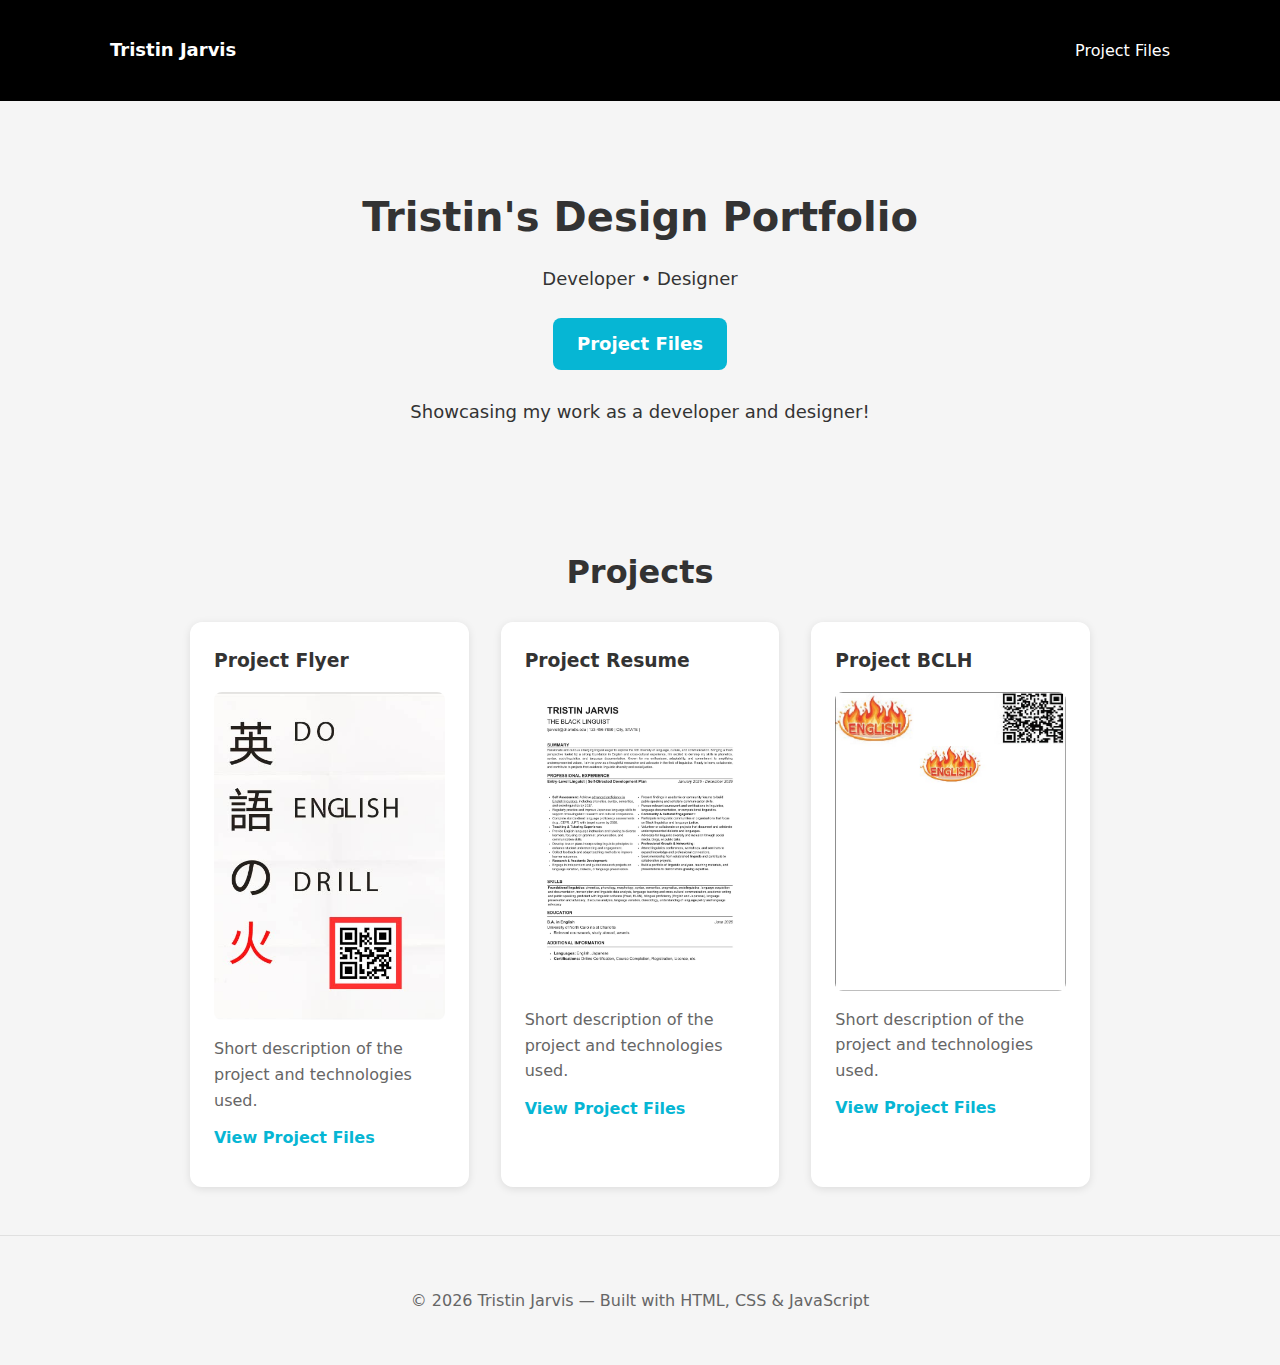
<file: index.html>
<!doctype html>
<html lang="en">
<head>
  <meta charset="utf-8">
  <meta name="viewport" content="width=device-width,initial-scale=1">
  <title>Tristin Jarvis — Portfolio</title>
  <link rel="stylesheet" href="new-styles.css">
</head>
<body>
  <header class="site-header">
    <div class="container">
      <a class="logo" href="#">Tristin Jarvis</a>
      <nav class="site-nav" id="site-nav">
        <a href="project-files.html">Project Files</a>
      </nav>
    </div>
  </header>

  <main>
    <section class="hero">
      <div class="container">
        <h1>Tristin's Design Portfolio</h1>
        <p>Developer • Designer</p>
        <p><a class="cta" href="project-files.html">Project Files</a></p>
      </div>
      <div class="quick-statement">
        <p>Showcasing my work as a developer and designer!</p>
      </div>
    </section>

  

    <section id="projects" class="projects container">
      <h2>Projects</h2>
      <div class="grid">
        <article class="card">
          <h3>Project Flyer</h3>
          <!-- Media slot: add an image/video/iframe of your project between title and description -->
          <figure class="media">
            <img src="imgs/project1.jpg" alt="Project Flyer screenshot" loading="lazy" width="1200" height="675">
          </figure>
          <p>Short description of the project and technologies used.</p>
          <p><a href="#">View Project Files</a></p>
        </article>
        <div class="divider" aria-hidden="true"></div>
        <article class="card">
          <h3>Project Resume</h3>
          <!-- Media slot: add an image/video/iframe of your project between title and description -->
          <figure class="media">
            <img src="imgs/project-resume.jpg" alt="Project Two screenshot" loading="lazy" width="1200" height="675">
          </figure>
          <p>Short description of the project and technologies used.</p>
          <p><a href="#">View Project Files</a></p>
        </article>
        <div class="divider" aria-hidden="true"></div>
        <article class="card">
          <h3>Project BCLH</h3>
          <!-- Media slot: add an image/video/iframe of your project between title and description -->
          <figure class="media">
            <img src="imgs/bcletterhead-project.jpg" alt="Project Three screenshot" loading="lazy" width="1200" height="675">
          </figure>
          <p>Short description of the project and technologies used.</p>
          <p><a href="#">View Project Files</a></p>
        </article>
      </div>
    </section>
  </main>

  <footer class="site-footer">
    <div class="container">
      <p>© <span id="year"></span> Tristin Jarvis — Built with HTML, CSS & JavaScript</p>
    </div>
  </footer>

  <script src="script.js"></script>
</body>
</html>
</file>
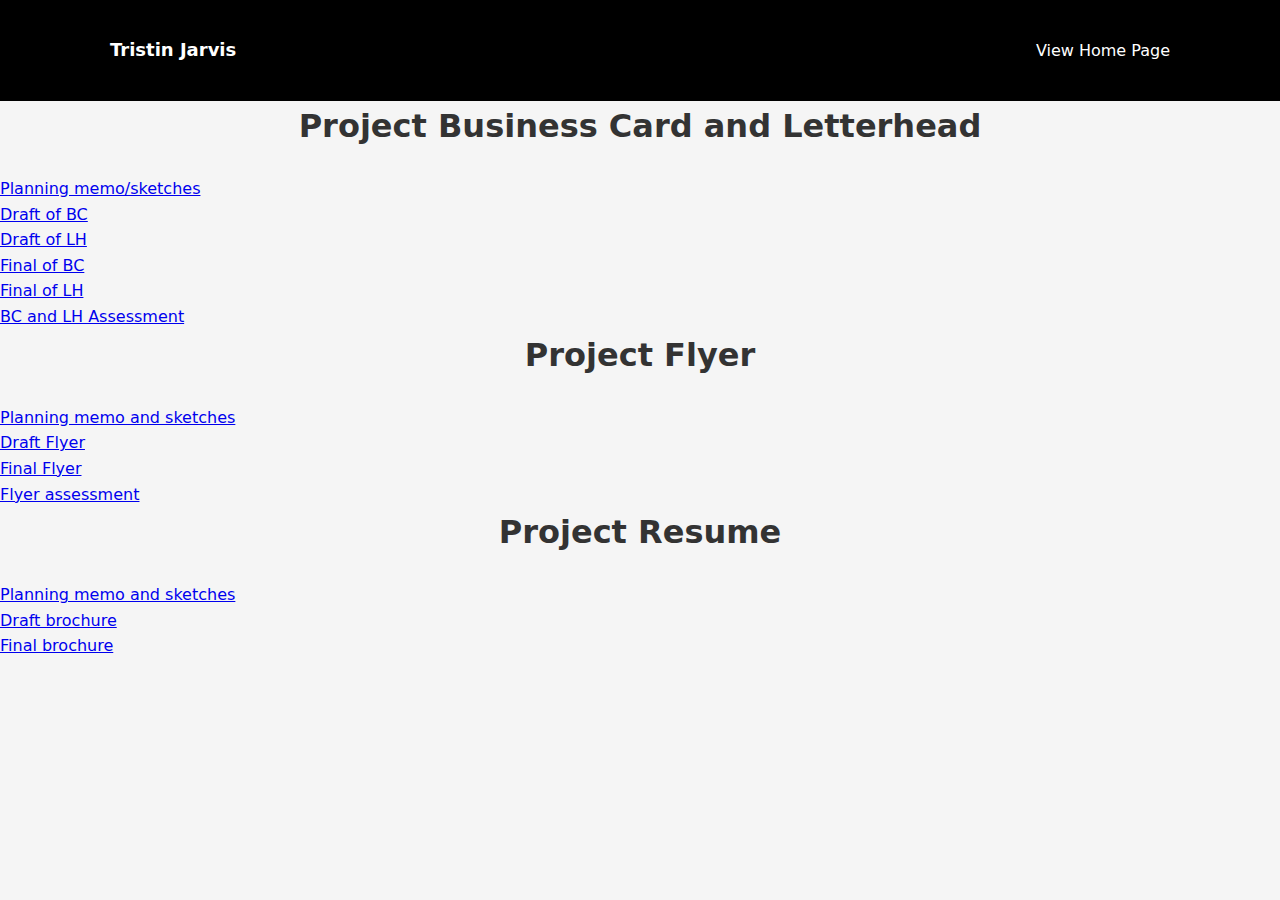
<file: project-files.html>
<!doctype html>
<html lang="en">
<head>
  <meta charset="utf-8">
  <meta name="viewport" content="width=device-width,initial-scale=1">
  <title>Project Files</title>
  <link rel="stylesheet" href="new-styles.css">
</head>
<body>
  <header class="site-header">
    <div class="container">
      <a class="logo" href="#">Tristin Jarvis</a>
      <nav class="site-nav" id="site-nav">
        <a href="index.html">View Home Page</a>
      </nav>
    </div>
  </header>
  <main>
    <section>
      <h2>Project Business Card and Letterhead</h2>
      <ul>
        <li><a href="documents/bc-lh/planning-memo-sketches.pdf" download>Planning memo/sketches</a></li>
        <li><a href="documents/bc-lh/draft-bc.pdf" download>Draft of BC</a></li>
        <li><a href="documents/bc-lh/draft-lh.pdf" download>Draft of LH</a></li>
        <li><a href="documents/bc-lh/final-bc.pdf" download>Final of BC</a></li>
        <li><a href="documents/bc-lh/final-lh.pdf" download>Final of LH</a></li>
        <li><a href="documents/bc-lh/assessment.pdf" download>BC and LH Assessment</a></li>
      </ul>
    </section>

    <section>
      <h2>Project Flyer</h2>
      <ul>
        <li><a href="documents/flyer/planning-memo-sketches.pdf" download>Planning memo and sketches</a></li>
        <li><a href="documents/flyer/draft-flyer.pdf" download>Draft Flyer</a></li>
        <li><a href="documents/flyer/final-flyer.pdf" download>Final Flyer</a></li>
        <li><a href="documents/flyer/assessment.pdf" download>Flyer assessment</a></li>
      </ul>
    </section>

    <section>
      <h2>Project Resume</h2>
      <ul>
        <li><a href="documents/brochure/planning-memo-sketches.pdf" download>Planning memo and sketches</a></li>
        <li><a href="documents/brochure/draft-brochure.pdf" download>Draft brochure</a></li>
        <li><a href="documents/brochure/final-brochure.pdf" download>Final brochure</a></li>
      </ul>
    </section>
  </main>
</body>
</html>
</file>
<file: new-styles.css>
/* New stylesheet */
:root {
  --primary: #000;
  --secondary: #fff;
  --accent: #06b6d4;
  --text: #333;
  --background: #f5f5f5;
}

* {
  box-sizing: border-box;
  margin: 0;
  padding: 0;
}

body {
  font-family: Inter, ui-sans-serif, system-ui, -apple-system, "Segoe UI", Roboto, "Helvetica Neue", Arial, sans-serif;
  background: var(--background);
  color: var(--text);
  line-height: 1.6;
}

.container {
  max-width: 1100px;
  margin: 0 auto;
  padding: 1.25rem;
}

/* Header styles */
.site-header {
  background: #000;
  color: #fff;
  position: sticky;
  top: 0;
  z-index: 20;
  padding: 1rem 0;
}

.site-header .container {
  display: flex;
  align-items: center;
  justify-content: space-between;
}

.logo {
  color: #fff;
  text-decoration: none;
  font-weight: 700;
  font-size: 1.125rem;
}

.menu-btn {
  background: transparent;
  border: 0;
  color: #fff;
  font-size: 1.3rem;
  cursor: pointer;
}

.site-nav a {
  color: #fff;
  text-decoration: none;
  margin-left: 1.5rem;
}

.site-nav a:hover {
  color: var(--accent);
}

/* Hero section */
.hero {
  padding: 4rem 0;
  text-align: center;
}

.hero h1 {
  font-size: 2.5rem;
  margin-bottom: 1rem;
}

.hero p {
  font-size: 1.125rem;
  margin-bottom: 0.5rem;
}

.cta {
  display: inline-block;
  margin-top: 1rem;
  padding: 0.75rem 1.5rem;
  background: var(--accent);
  color: #fff;
  text-decoration: none;
  border-radius: 8px;
  font-weight: 600;
}

.cta:hover {
  background: #0891b2;
}

/* Sections */
.about, .projects {
  padding: 3rem 0;
}

h2 {
  font-size: 2rem;
  margin-bottom: 1.5rem;
  text-align: center;
}

/* Projects grid */
.projects .grid {
  display: grid;
  grid-template-columns: 1fr;
  gap: 2rem;
  max-width: 900px;
  margin: 0 auto;
}

.card {
  background: #fff;
  padding: 1.5rem;
  border-radius: 12px;
  box-shadow: 0 2px 8px rgba(0,0,0,0.1);
}

.card h3 {
  margin-bottom: 1rem;
}

.card .media {
  margin: 1rem 0;
  border-radius: 8px;
  overflow: hidden;
}

.card .media img {
  width: 100%;
  height: auto;
  display: block;
}

.card p {
  margin-bottom: 0.75rem;
  color: #666;
}

.card a {
  color: var(--accent);
  text-decoration: none;
  font-weight: 600;
}

.card a:hover {
  text-decoration: underline;
}

.divider {
  display: none;
}

/* Footer */
.site-footer {
  padding: 2rem 0;
  text-align: center;
  color: #666;
  border-top: 1px solid #e0e0e0;
}

/* Responsive */
@media (min-width: 768px) {
  .projects .grid {
    grid-template-columns: repeat(2, 1fr);
  }
}

@media (min-width: 1024px) {
  .projects .grid {
    grid-template-columns: repeat(3, 1fr);
  }
}

/* Add your custom styles here */
</file>
